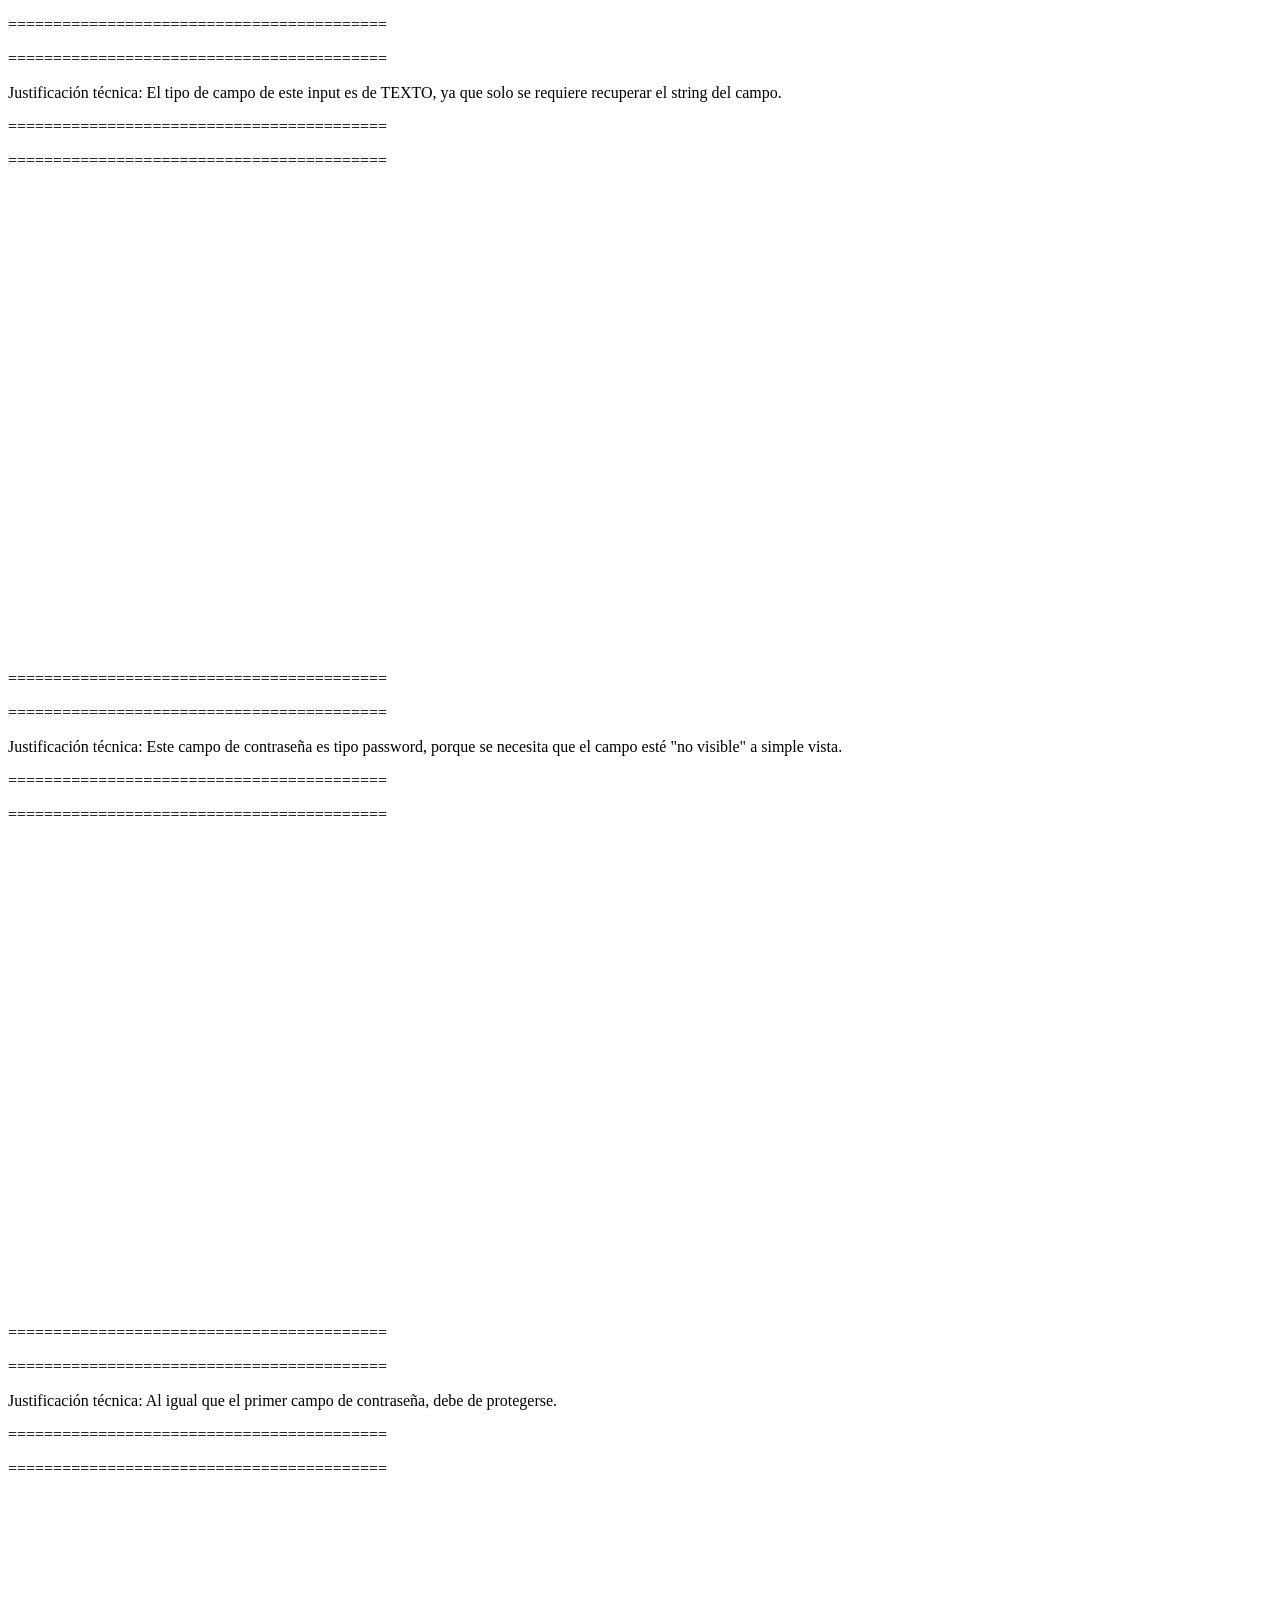
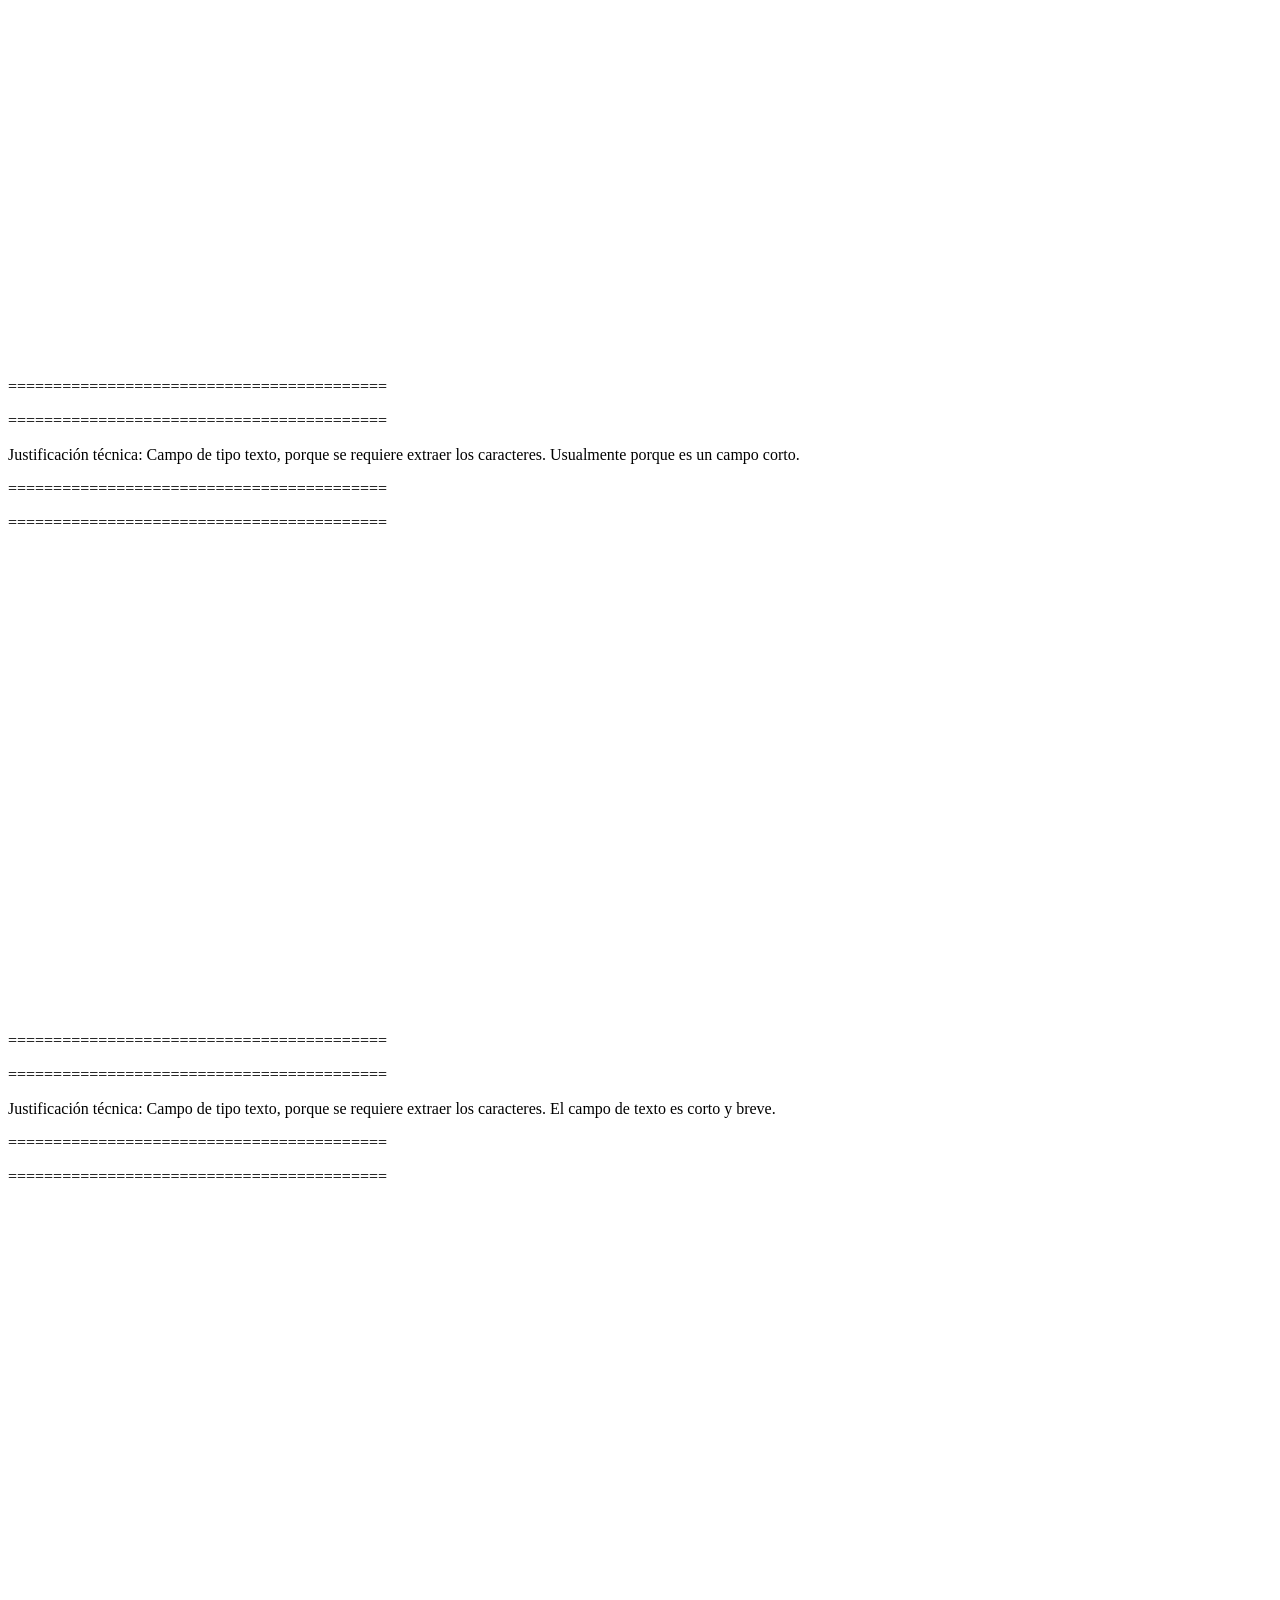
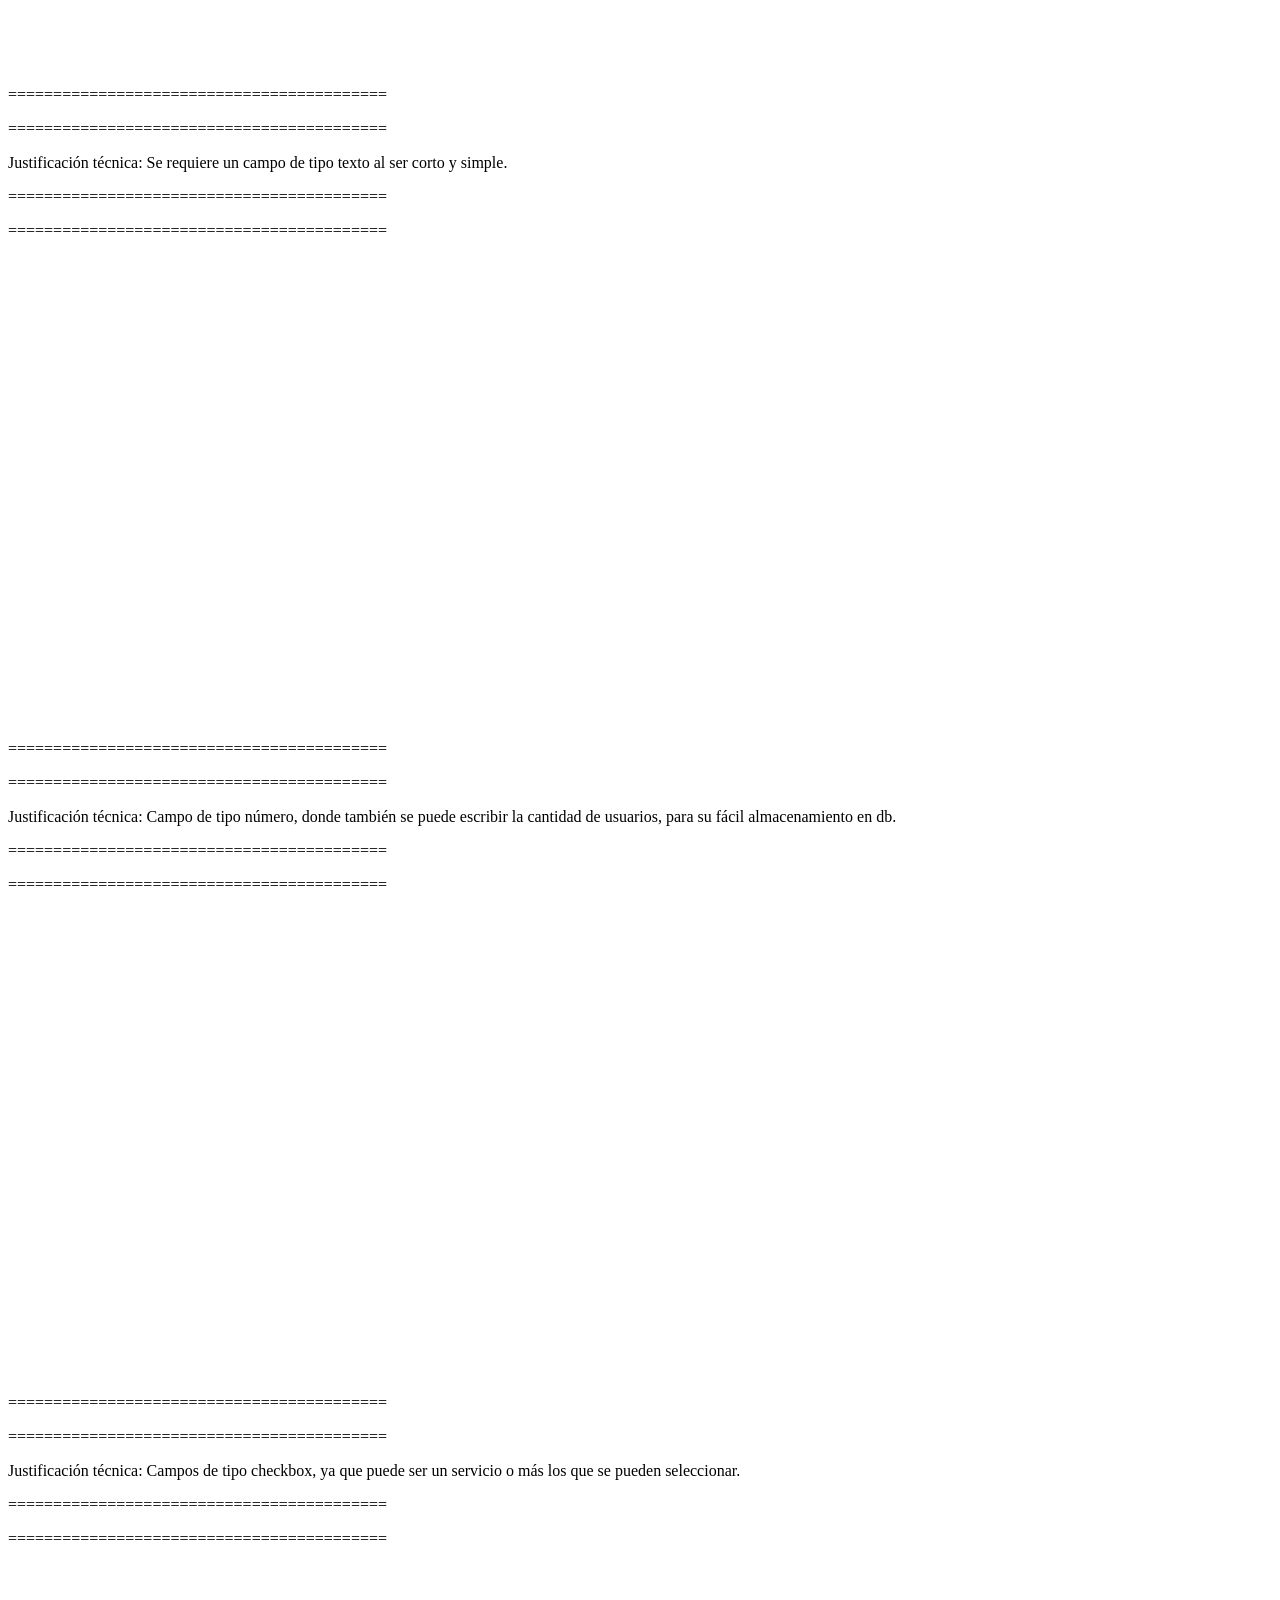
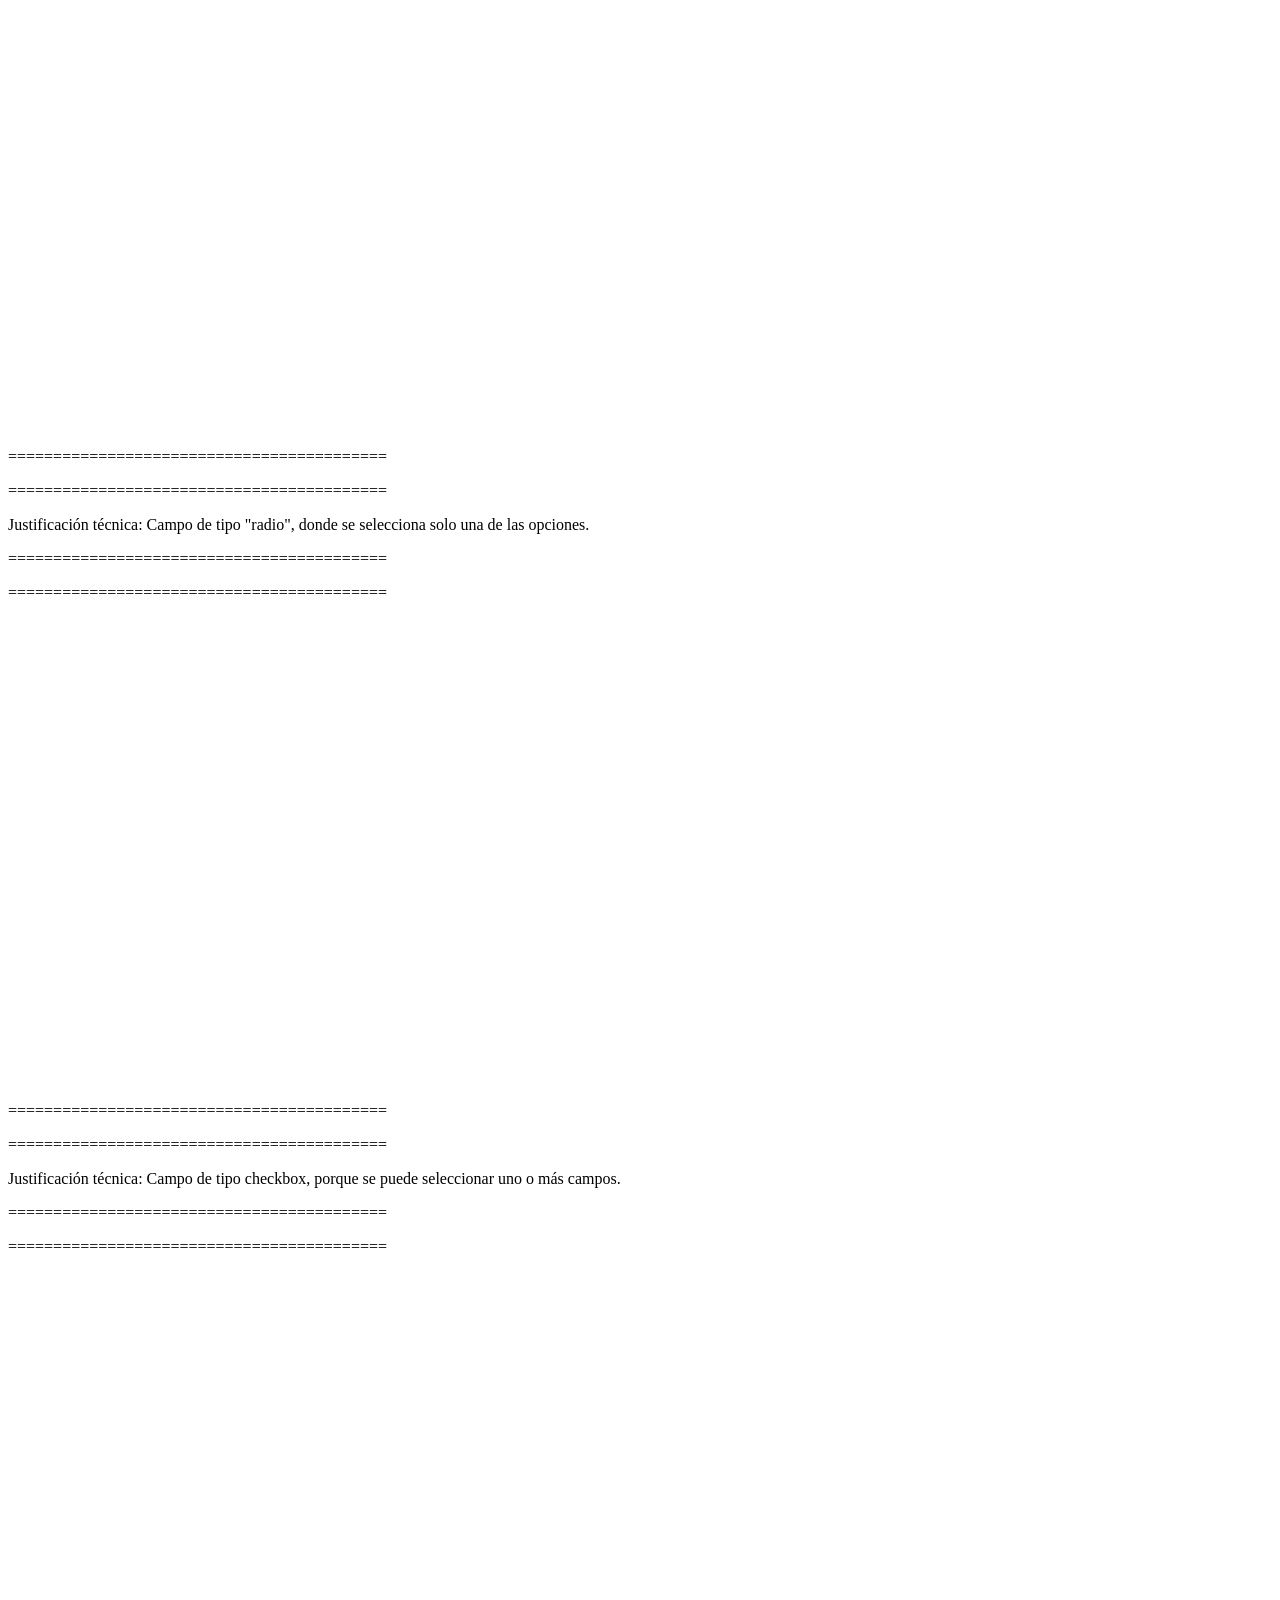
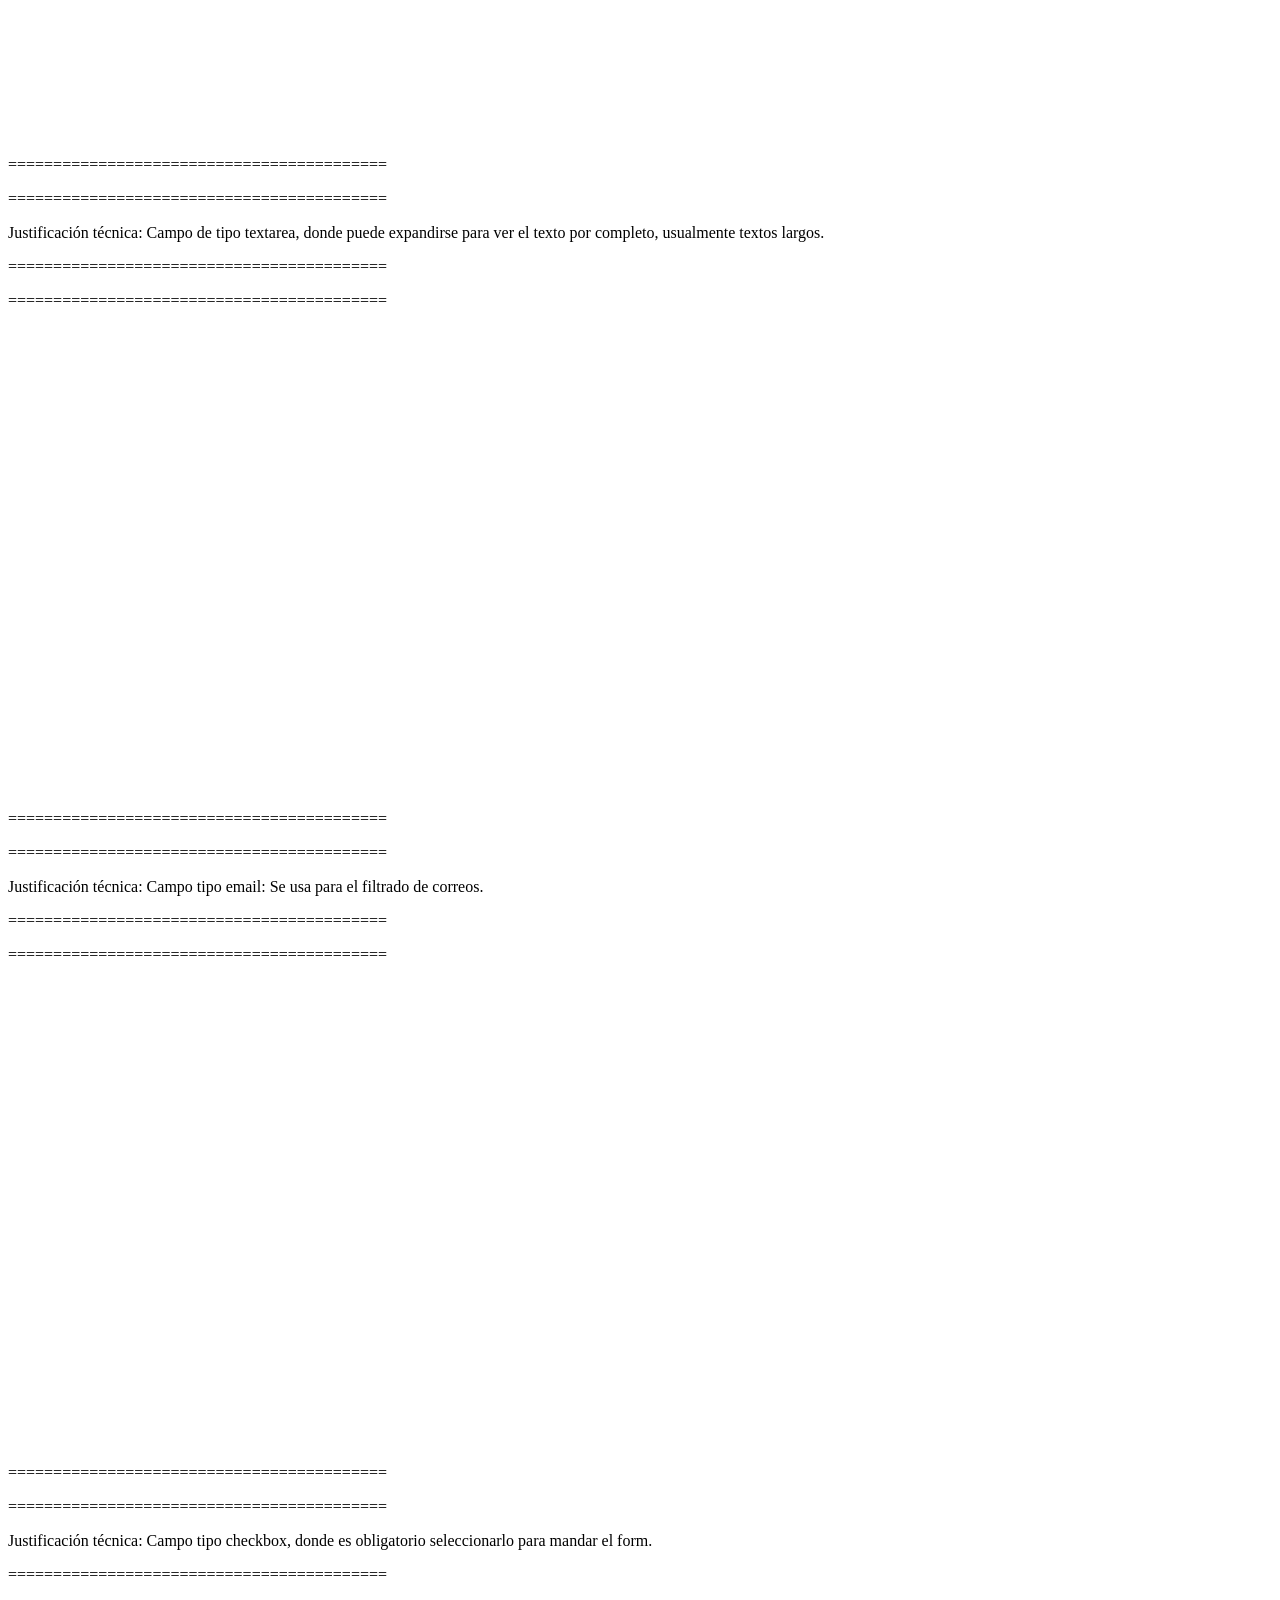
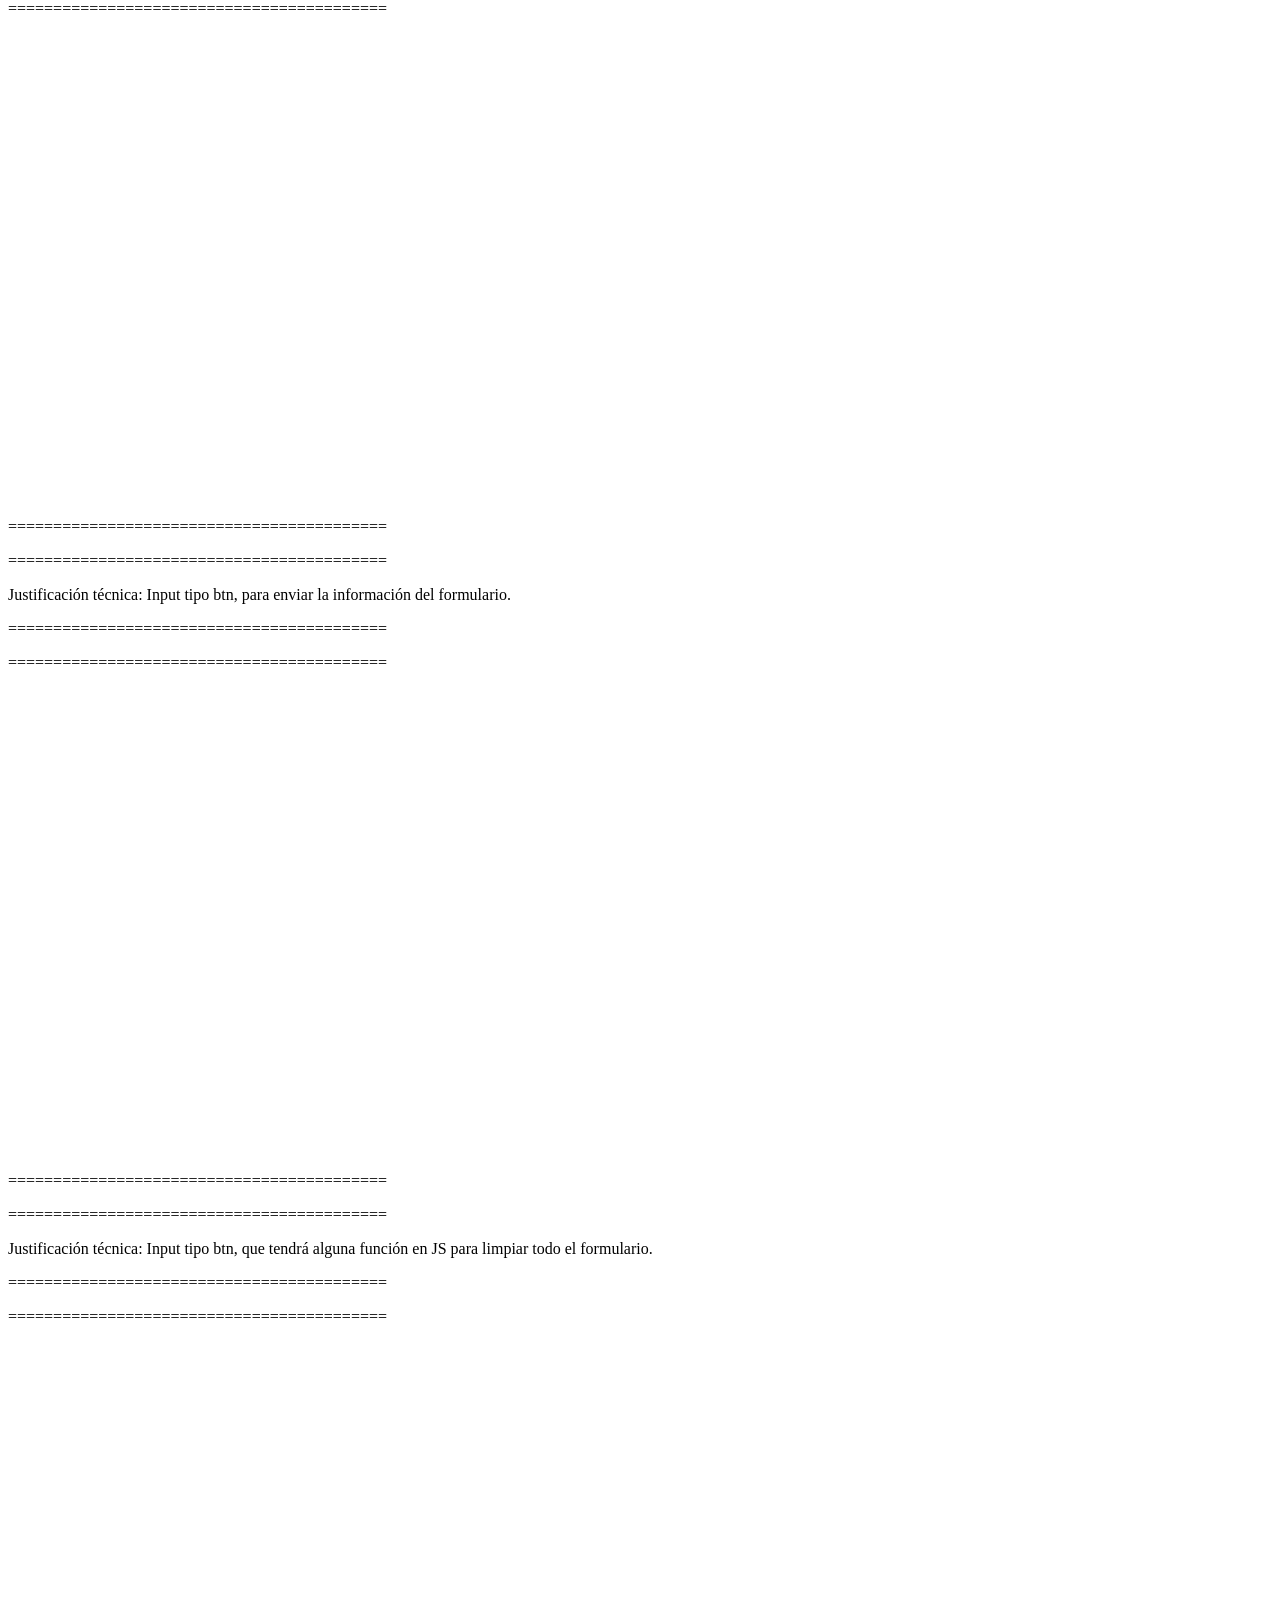
<file: busquets/detalles.html>
<!DOCTYPE html>
<html lang="es">
<head>
	<meta charset="UTF-8">
	<meta http-equiv="X-UA-Compatible" content="IE=edge">
	<meta name="viewport" content="width=device-width, initial-scale=1.0">
	<title>Detalles</title>
</head>
<body>
	<p>==========================================</p>
	<p>==========================================</p>
	<p id="nombre">
		Justificación técnica: El tipo de campo de este input es de TEXTO, ya que solo se requiere
		recuperar el string del campo.
	</p>
	<p>==========================================</p>
	<p>==========================================</p>
	<br><br><br><br><br><br><br><br><br><br><br><br><br><br><br><br><br><br><br><br><br><br><br><br><br><br>
	<p>==========================================</p>
	<p>==========================================</p>
	<p id="password">
		Justificación técnica: Este campo de contraseña es tipo password, porque se necesita que el campo esté "no visible" a simple vista.
	</p>
	<p>==========================================</p>
	<p>==========================================</p>
	<br><br><br><br><br><br><br><br><br><br><br><br><br><br><br><br><br><br><br><br><br><br><br><br><br><br>
	<p>==========================================</p>
	<p>==========================================</p>
	<p id="rpassword">
		Justificación técnica: Al igual que el primer campo de contraseña, debe de protegerse.
	</p>
	<p>==========================================</p>
	<p>==========================================</p>
	<br><br><br><br><br><br><br><br><br><br><br><br><br><br><br><br><br><br><br><br><br><br><br><br><br><br>
	<p>==========================================</p>
	<p>==========================================</p>
	<p id="direccion">
		Justificación técnica: Campo de tipo texto, porque se requiere extraer los caracteres. Usualmente porque es un campo corto.
	</p>
	<p>==========================================</p>
	<p>==========================================</p>
	<br><br><br><br><br><br><br><br><br><br><br><br><br><br><br><br><br><br><br><br><br><br><br><br><br><br>
	<p>==========================================</p>
	<p>==========================================</p>
	<p id="ciudad">
		Justificación técnica: Campo de tipo texto, porque se requiere extraer los caracteres. El campo de texto es corto y breve.
	</p>
	<p>==========================================</p>
	<p>==========================================</p>
	<br><br><br><br><br><br><br><br><br><br><br><br><br><br><br><br><br><br><br><br><br><br><br><br><br><br>
	<p>==========================================</p>
	<p>==========================================</p>
	<p id="provincia">
		Justificación técnica: Se requiere un campo de tipo texto al ser corto y simple.
	</p>
	<p>==========================================</p>
	<p>==========================================</p>
	<br><br><br><br><br><br><br><br><br><br><br><br><br><br><br><br><br><br><br><br><br><br><br><br><br><br>
	<p>==========================================</p>
	<p>==========================================</p>
	<p id="nhuespedes">
		Justificación técnica: Campo de tipo número, donde también se puede escribir la cantidad de usuarios, para su fácil almacenamiento en db.
	</p>
	<p>==========================================</p>
	<p>==========================================</p>
	<br><br><br><br><br><br><br><br><br><br><br><br><br><br><br><br><br><br><br><br><br><br><br><br><br><br>
	<p>==========================================</p>
	<p>==========================================</p>
	<p id="servicios">
		Justificación técnica: Campos de tipo checkbox, ya que puede ser un servicio o más los que se pueden seleccionar.
	</p>
	<p>==========================================</p>
	<p>==========================================</p>
	<br><br><br><br><br><br><br><br><br><br><br><br><br><br><br><br><br><br><br><br><br><br><br><br><br><br>
	<p>==========================================</p>
	<p>==========================================</p>
	<p id="thabi">
		Justificación técnica: Campo de tipo "radio", donde se selecciona solo una de las opciones.
	</p>
	<p>==========================================</p>
	<p>==========================================</p>
	<br><br><br><br><br><br><br><br><br><br><br><br><br><br><br><br><br><br><br><br><br><br><br><br><br><br>
	<p>==========================================</p>
	<p>==========================================</p>
	<p id="pension">
		Justificación técnica: Campo de tipo checkbox, porque se puede seleccionar uno o más campos.
	</p>
	<p>==========================================</p>
	<p>==========================================</p>
	<br><br><br><br><br><br><br><br><br><br><br><br><br><br><br><br><br><br><br><br><br><br><br><br><br><br>
	<p>==========================================</p>
	<p>==========================================</p>
	<p id="comentarios">
		Justificación técnica: Campo de tipo textarea, donde puede expandirse para ver el texto por completo, usualmente textos largos.
	</p>
	<p>==========================================</p>
	<p>==========================================</p>
	<br><br><br><br><br><br><br><br><br><br><br><br><br><br><br><br><br><br><br><br><br><br><br><br><br><br>
	<p>==========================================</p>
	<p>==========================================</p>
	<p id="email">
		Justificación técnica: Campo tipo email: Se usa para el filtrado de correos.
	</p>
	<p>==========================================</p>
	<p>==========================================</p>
	<br><br><br><br><br><br><br><br><br><br><br><br><br><br><br><br><br><br><br><br><br><br><br><br><br><br>
	<p>==========================================</p>
	<p>==========================================</p>
	<p id="terminos">
		Justificación técnica: Campo tipo checkbox, donde es obligatorio seleccionarlo para mandar el form.
	</p>
	<p>==========================================</p>
	<p>==========================================</p>
	<br><br><br><br><br><br><br><br><br><br><br><br><br><br><br><br><br><br><br><br><br><br><br><br><br><br>
	<p>==========================================</p>
	<p>==========================================</p>
	<p id="btnenviar">
		Justificación técnica: Input tipo btn, para enviar la información del formulario.
	</p>
	<p>==========================================</p>
	<p>==========================================</p>
	<br><br><br><br><br><br><br><br><br><br><br><br><br><br><br><br><br><br><br><br><br><br><br><br><br><br>
	<p>==========================================</p>
	<p>==========================================</p>
	<p id="btnlimpiar">
		Justificación técnica: Input tipo btn, que tendrá alguna función en JS para limpiar todo el formulario.
	</p>
	<p>==========================================</p>
	<p>==========================================</p>
	<br><br><br><br><br><br><br><br><br><br><br><br><br><br><br><br><br><br><br><br><br><br><br><br><br><br>
</body>
</html>
</file>
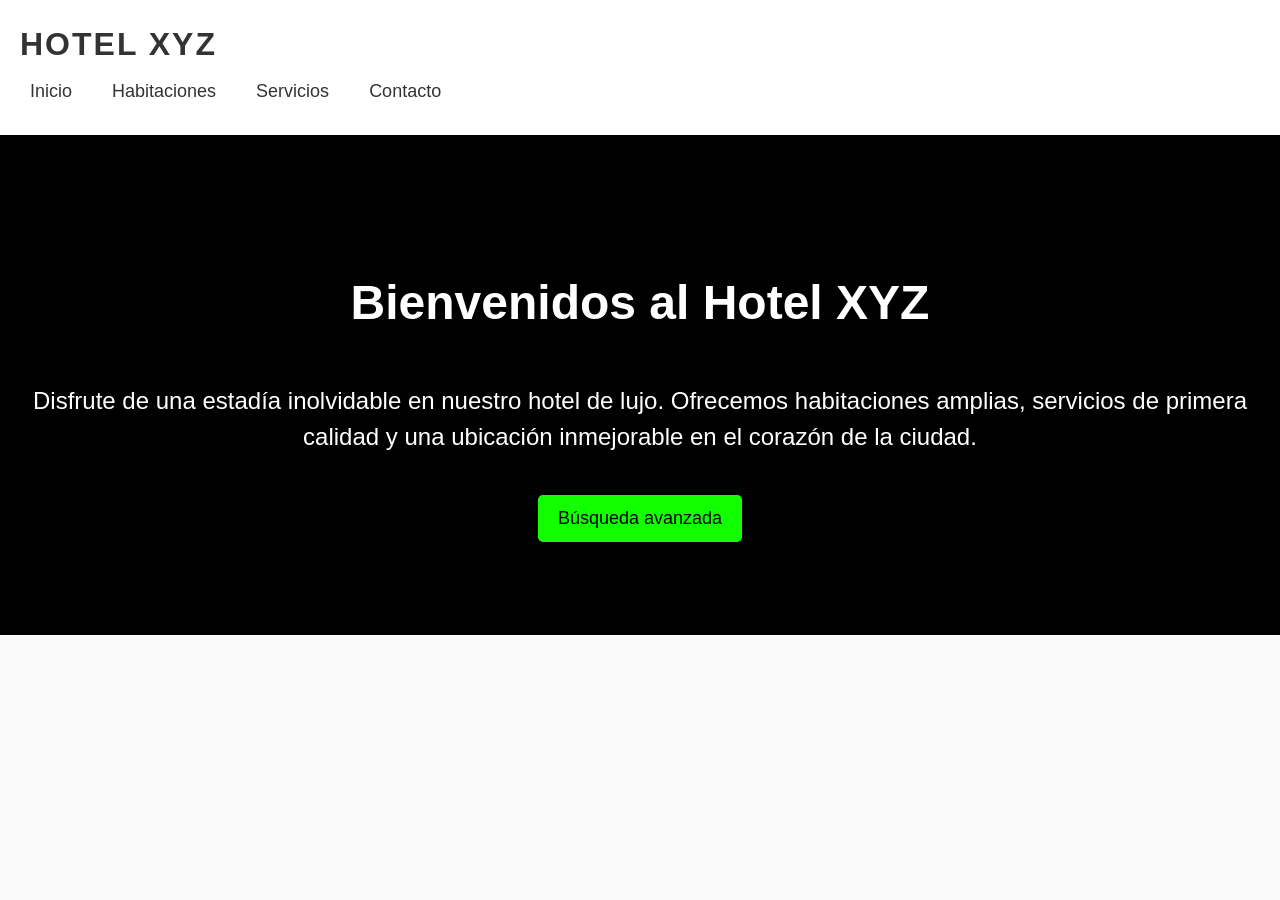
<file: busquets/welcome.html>
<!DOCTYPE html>
<html lang="ES">
<head>
    <meta charset="UTF-8">
	<title>Bienvenidos al Hotel XYZ</title>
	<link rel="stylesheet" type="text/css" href="actividad4AB.css">
</head>
<body>
	<header>
		<h1>Hotel XYZ</h1>
		<nav>
			<ul>
				<li><a href="#">Inicio</a></li>
				<li><a href="#">Habitaciones</a></li>
				<li><a href="#">Servicios</a></li>
				<li><a href="#">Contacto</a></li>
			</ul>
		</nav>
	</header>
	<main>
		<section class="hero">
			<h2>Bienvenidos al Hotel XYZ</h2>
			<p>Disfrute de una estadía inolvidable en nuestro hotel de lujo. Ofrecemos habitaciones amplias, servicios de primera calidad y una ubicación inmejorable en el corazón de la ciudad.</p>
			<a href="actividad4A.html" class="btn">Búsqueda avanzada</a>
		</section>
	</main>
</body>
</html>
</file>
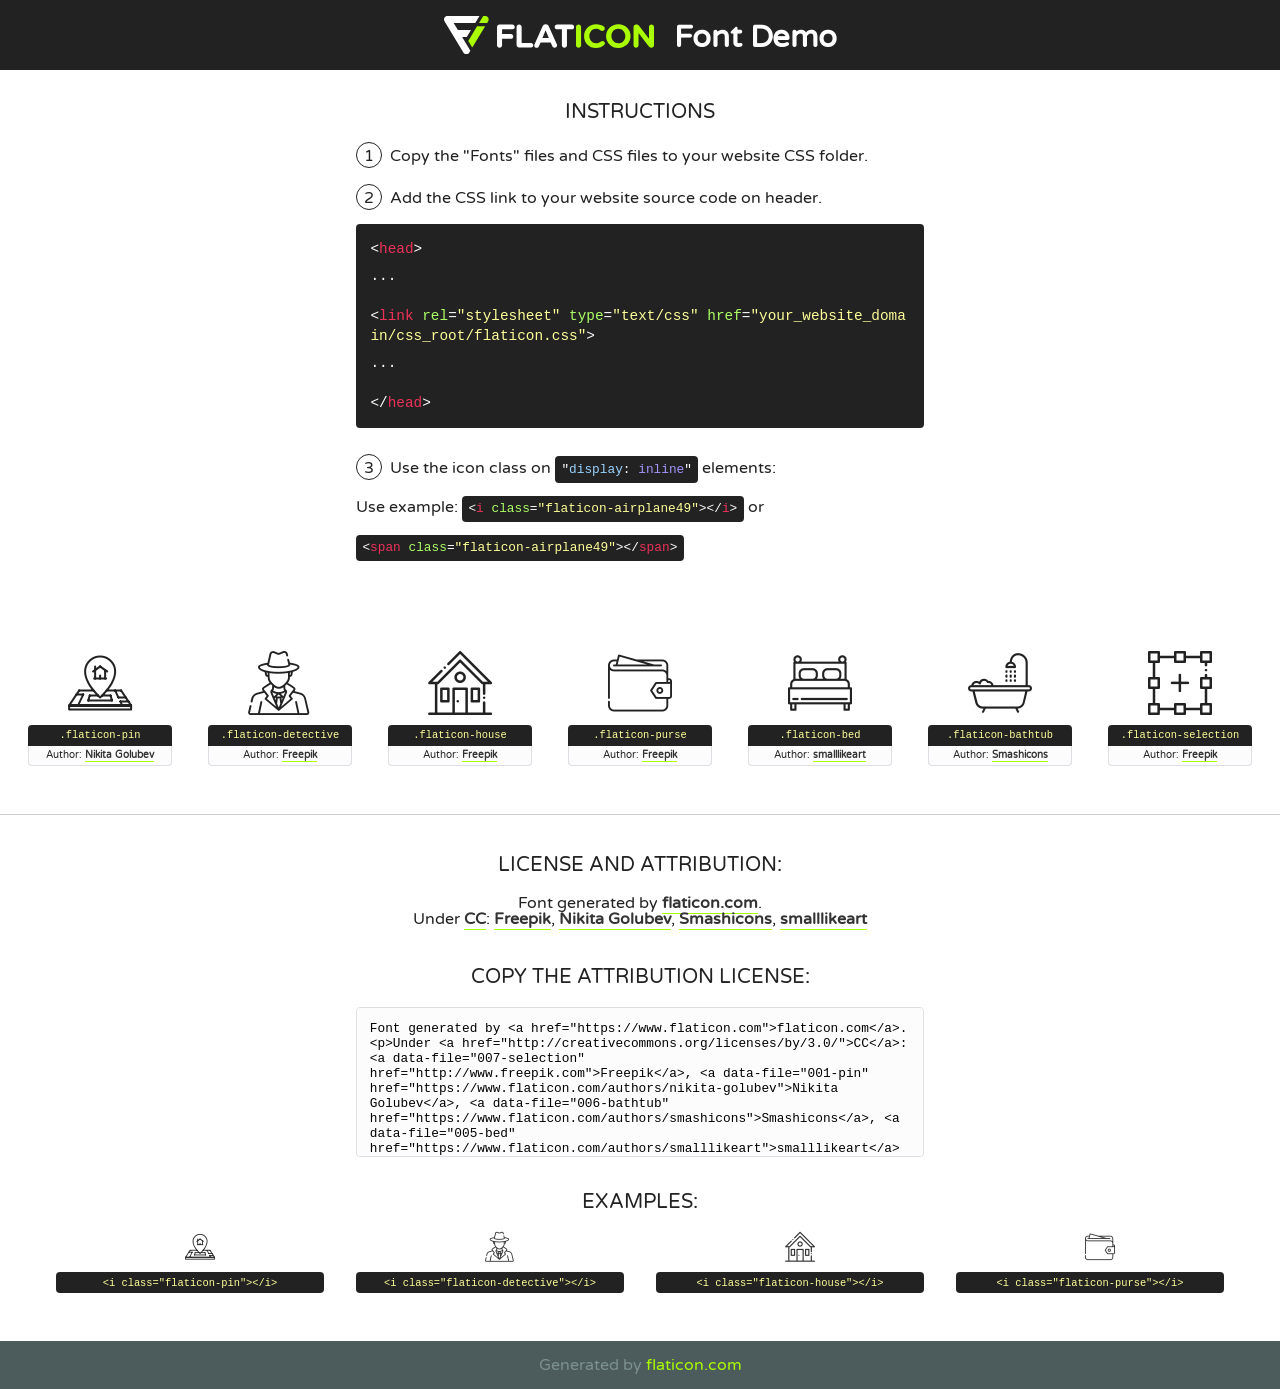
<file: fonts/flaticon/font/flaticon.html>
<!DOCTYPE html>
<!--
  Flaticon icon font: Flaticon
  Creation date: 06/12/2018 02:49
-->
<html>
<!DOCTYPE html>
<html>

<head>
    <title>Flaticon WebFont</title>
    <link href="http://fonts.googleapis.com/css?family=Varela+Round" rel="stylesheet" type="text/css" />
    <link rel="stylesheet" type="text/css" href="flaticon.css">
    <meta charset="UTF-8">
    <style>
    html, body, div, span, applet, object, iframe,
    h1, h2, h3, h4, h5, h6, p, blockquote, pre,
    a, abbr, acronym, address, big, cite, code,
    del, dfn, em, img, ins, kbd, q, s, samp,
    small, strike, strong, sub, sup, tt, var,
    b, u, i, center,
    dl, dt, dd, ol, ul, li,
    fieldset, form, label, legend,
    table, caption, tbody, tfoot, thead, tr, th, td,
    article, aside, canvas, details, embed, 
    figure, figcaption, footer, header, hgroup, 
    menu, nav, output, ruby, section, summary,
    time, mark, audio, video {
        margin: 0;
        padding: 0;
        border: 0;
        font-size: 100%;
        font: inherit;
        vertical-align: baseline;
    }
    /* HTML5 display-role reset for older browsers */
    article, aside, details, figcaption, figure, 
    footer, header, hgroup, menu, nav, section {
        display: block;
    }
    body {
        line-height: 1;
    }
    ol, ul {
        list-style: none;
    }
    blockquote, q {
        quotes: none;
    }
    blockquote:before, blockquote:after,
    q:before, q:after {
        content: '';
        content: none;
    }
    table {
        border-collapse: collapse;
        border-spacing: 0;
    }
    body {
        font-family: 'Varela Round', Helvetica, Arial, sans-serif;
        font-size: 16px;
        color: #222;
    }
    a {
        color: #333;
        border-bottom: 1px solid #a9fd00;
        font-weight: bold;
        text-decoration: none;
    }
    * {
        -moz-box-sizing: border-box;
        -webkit-box-sizing: border-box;
        box-sizing: border-box;
        margin: 0;
        padding: 0;
    }
    [class^="flaticon-"]:before, [class*=" flaticon-"]:before, [class^="flaticon-"]:after, [class*=" flaticon-"]:after {
        font-family: Flaticon;
        font-size: 30px;
        font-style: normal;
        margin-left: 20px;
        color: #333;
    }
    .wrapper {
        max-width: 600px;
        margin: auto;
        padding: 0 1em;
    }
    .title {
        font-size: 1.25em;
        text-align: center;
        margin-bottom: 1em;
        text-transform: uppercase;
    }
    header {
        text-align: center;
        background-color: #222;
        color: #fff;
        padding: 1em;
    }
    header .logo {
        width: 210px;
        height: 38px;
        display: inline-block;
        vertical-align: middle;
        margin-right: 1em;
        border: none;
    }
    header strong {
        font-size: 1.95em;
        font-weight: bold;
        vertical-align: middle;
        margin-top: 5px;
        display: inline-block;
    }
    .demo {
        margin: 2em auto;
        line-height: 1.25em;
    }
    .demo ul li {
        margin-bottom: 1em;
    }
    .demo ul li .num {
        color: #222;
        border-radius: 20px;
        display: inline-block;
        width: 26px;
        padding: 3px;
        height: 26px;
        text-align: center;
        margin-right: 0.5em;
        border: 1px solid #222;
    }
    .demo ul li code {
        background-color: #222;
        border-radius: 4px;
        padding: 0.25em 0.5em;
        display: inline-block;
        color: #fff;
        font-family: Consolas,Monaco,Lucida Console,Liberation Mono,DejaVu Sans Mono,Bitstream Vera Sans Mono,Courier New, monospace;
        font-weight: lighter;
        margin-top: 1em;
        font-size: 0.8em;
        word-break: break-all;
    }
    .demo ul li code.big {
        padding: 1em;
        font-size: 0.9em;
    }
    .demo ul li code .red {
        color: #EF3159;
    }
    .demo ul li code .green {
        color: #ACFF65;
    }
    .demo ul li code .yellow {
        color: #FFFF99;
    }
    .demo ul li code .blue {
        color: #99D3FF;
    }
    .demo ul li code .purple {
        color: #A295FF;
    }
    .demo ul li code .dots {
        margin-top: 0.5em;
        display: block;
    }
    #glyphs {
        border-bottom: 1px solid #ccc;
        padding: 2em 0;
        text-align: center;
    }
    .glyph {
        display: inline-block;
        width: 9em;
        margin: 1em;
        text-align: center;
        vertical-align: top;
        background: #FFF;
    }
    .glyph .glyph-icon {
        padding: 10px;
        display: block;
        font-family:"Flaticon";
        font-size: 64px;
        line-height: 1;
    }
    .glyph .glyph-icon:before {
        font-size: 64px;
        color: #222;
        margin-left: 0;
    }
    .class-name {
        font-size: 0.65em;
        background-color: #222;
        color: #fff;
        border-radius: 4px 4px 0 0;
        padding: 0.5em;
        color: #FFFF99;
        font-family: Consolas,Monaco,Lucida Console,Liberation Mono,DejaVu Sans Mono,Bitstream Vera Sans Mono,Courier New, monospace;
    }
    .author-name {
        font-size: 0.6em;
        background-color: #fcfcfd;
        border: 1px solid #DEDEE4;
        border-top: 0;
        border-radius: 0 0 4px 4px;
        padding: 0.5em;
    }
    .class-name:last-child {
        font-size: 10px;
        color:#888;
    }
    .class-name:last-child a {
        font-size: 10px;
        color:#555;
    }
    .class-name:last-child a:hover {
        color:#a9fd00;
    }
    .glyph > input {
        display: block;
        width: 100px;
        margin: 5px auto;
        text-align: center;
        font-size: 12px;
        cursor: text;
    }
    .glyph > input.icon-input {
        font-family:"Flaticon";
        font-size: 16px;
        margin-bottom: 10px;
    }
    .attribution .title {
        margin-top: 2em;
    }
    .attribution textarea {
        background-color: #fcfcfd;
        padding: 1em;
        border: none;
        box-shadow: none;
        border: 1px solid #DEDEE4;
        border-radius: 4px;
        resize: none;
        width: 100%;
        height: 150px;
        font-size: 0.8em;
        font-family: Consolas,Monaco,Lucida Console,Liberation Mono,DejaVu Sans Mono,Bitstream Vera Sans Mono,Courier New, monospace;
        -webkit-appearance: none;
    }
    .iconsuse {
        margin: 2em auto;
        text-align: center;
        max-width: 1200px;
    }
    .iconsuse:after {
        content: '';
        display: table;
        clear: both;
    }
    .iconsuse .image {
        float: left;
        width: 25%;
        padding: 0 1em;
    }
    .iconsuse .image p {
        margin-bottom: 1em;
    }
    .iconsuse .image span {
        display: block;
        font-size: 0.65em;
        background-color: #222;
        color: #fff;
        border-radius: 4px;
        padding: 0.5em;
        color: #FFFF99;
        margin-top: 1em;
        font-family: Consolas,Monaco,Lucida Console,Liberation Mono,DejaVu Sans Mono,Bitstream Vera Sans Mono,Courier New, monospace;
    }
    #footer {
        text-align: center;
        background-color: #4C5B5C;
        color: #7c9192;
        padding: 1em;
    }
    #footer a {
        border: none;
        color: #a9fd00;
        font-weight: normal;
    }
    @media (max-width: 960px) {
        .iconsuse .image {
            width: 50%;
        }
    }
    @media (max-width: 560px) {
        .iconsuse .image {
            width: 100%;
        }
    }
    </style>
</head>

<body class="characters-off">

    <header>
        <a href="https://www.flaticon.com" target="_blank" class="logo">
            <svg version="1.1" xmlns="http://www.w3.org/2000/svg" xmlns:xlink="http://www.w3.org/1999/xlink" xmlns:a="http://ns.adobe.com/AdobeSVGViewerExtensions/3.0/" viewBox="0 0 560.875 102.036" enable-background="new 0 0 560.875 102.036" xml:space="preserve">
                <defs>
                </defs>
                <g>
                    <g class="letters">
                        <path fill="#ffffff" d="M141.596,29.675c0-3.777,2.985-6.767,6.764-6.767h34.438c3.426,0,6.15,2.728,6.15,6.15
                        c0,3.43-2.724,6.149-6.15,6.149h-27.674v13.091h23.719c3.429,0,6.151,2.724,6.151,6.15c0,3.43-2.723,6.149-6.151,6.149h-23.719
                        v17.574c0,3.773-2.986,6.761-6.764,6.761c-3.779,0-6.764-2.989-6.764-6.761V29.675z"></path>
                        <path fill="#ffffff" d="M193.844,29.149c0-3.781,2.985-6.767,6.764-6.767c3.776,0,6.763,2.985,6.763,6.767v42.957h25.039
                        c3.426,0,6.149,2.726,6.149,6.153c0,3.425-2.723,6.15-6.149,6.15h-31.802c-3.779,0-6.764-2.986-6.764-6.768V29.149z"></path>
                        <path fill="#ffffff" d="M241.891,75.71l21.438-48.407c1.492-3.341,4.215-5.357,7.906-5.357h0.792
                        c3.686,0,6.323,2.017,7.815,5.357l21.439,48.407c0.436,0.967,0.701,1.845,0.701,2.723c0,3.602-2.809,6.501-6.414,6.501
                        c-3.161,0-5.269-1.845-6.499-4.655l-4.132-9.661h-27.059l-4.301,10.102c-1.144,2.631-3.426,4.214-6.237,4.214
                        c-3.517,0-6.24-2.81-6.24-6.325C241.1,77.64,241.451,76.677,241.891,75.71z M279.932,58.666l-8.521-20.297l-8.526,20.297H279.932
                        z"></path>
                        <path fill="#ffffff" d="M314.864,35.387H301.86c-3.429,0-6.239-2.813-6.239-6.238c0-3.429,2.811-6.24,6.239-6.24h39.533
                        c3.426,0,6.237,2.811,6.237,6.24c0,3.425-2.811,6.238-6.237,6.238h-13.001v42.785c0,3.773-2.99,6.761-6.764,6.761
                        c-3.779,0-6.764-2.989-6.764-6.761V35.387z"></path>
                        <path fill="#A9FD00" d="M352.615,29.149c0-3.781,2.985-6.767,6.767-6.767c3.774,0,6.761,2.985,6.761,6.767v49.024
                        c0,3.773-2.987,6.761-6.761,6.761c-3.781,0-6.767-2.989-6.767-6.761V29.149z"></path>
                        <path fill="#A9FD00" d="M374.132,53.836v-0.179c0-17.481,13.178-31.801,32.065-31.801c9.22,0,15.459,2.458,20.557,6.238
                        c1.402,1.054,2.637,2.985,2.637,5.357c0,3.692-2.985,6.59-6.681,6.59c-1.845,0-3.071-0.702-4.044-1.319
                        c-3.776-2.813-7.729-4.393-12.562-4.393c-10.364,0-17.831,8.611-17.831,19.154v0.173c0,10.542,7.291,19.329,17.831,19.329
                        c5.715,0,9.492-1.756,13.359-4.834c1.049-0.874,2.458-1.491,4.039-1.491c3.429,0,6.325,2.813,6.325,6.236
                        c0,2.106-1.056,3.78-2.282,4.834c-5.539,4.834-12.036,7.733-21.878,7.733C387.572,85.464,374.132,71.493,374.132,53.836z"></path>
                        <path fill="#A9FD00" d="M433.009,53.836v-0.179c0-17.481,13.79-31.801,32.766-31.801c18.981,0,32.592,14.143,32.592,31.628v0.173
                        c0,17.483-13.785,31.807-32.769,31.807C446.625,85.464,433.009,71.32,433.009,53.836z M484.224,53.836v-0.179
                        c0-10.539-7.725-19.326-18.626-19.326c-10.893,0-18.449,8.611-18.449,19.154v0.173c0,10.542,7.73,19.329,18.626,19.329
                        C476.676,72.986,484.224,64.378,484.224,53.836z"></path>
                        <path fill="#A9FD00" d="M506.233,29.321c0-3.774,2.99-6.763,6.767-6.763h1.401c3.252,0,5.183,1.583,7.029,3.953l26.093,34.265
                        V29.059c0-3.692,2.99-6.677,6.681-6.677c3.683,0,6.671,2.985,6.671,6.677v48.934c0,3.78-2.987,6.765-6.764,6.765h-0.436
                        c-3.257,0-5.188-1.581-7.034-3.953l-27.056-35.492v32.944c0,3.687-2.985,6.676-6.678,6.676c-3.683,0-6.673-2.989-6.673-6.676
                        V29.321z"></path>
                    </g>
                    <g class="insignia">
                        <path fill="#ffffff" d="M48.372,56.137h12.517l11.156-18.537H37.186L25.688,18.539h57.825L94.668,0H9.271
                        C5.925,0,2.842,1.801,1.198,4.716c-1.644,2.907-1.593,6.482,0.134,9.343l50.38,83.501c1.678,2.781,4.689,4.476,7.938,4.476
                        c3.246,0,6.257-1.695,7.935-4.476l2.898-4.804L48.372,56.137z"></path>
                        <g class="i">
                            <path fill="#A9FD00" d="M93.575,18.539h0.031v0.004l21.652,0.004l2.705-4.488c1.727-2.861,1.778-6.436,0.133-9.343
                            C116.454,1.801,113.371,0,110.026,0h-5.294L93.575,18.539z"></path>
                            <polygon fill="#A9FD00" points="88.291,27.356 64.725,66.486 75.519,84.404 109.942,27.356"></polygon>
                        </g>
                    </g>
                </g>
            </svg>
        </a>
        <strong>Font Demo</strong>
    </header>


    <section class="demo wrapper">

        <p class="title">Instructions</p>

        <ul>
            <li>
                <span class="num">1</span>Copy the "Fonts" files and CSS files to your website CSS folder.
            </li>
            <li>
                <span class="num">2</span>Add the CSS link to your website source code on header.
                <code class="big">
                    &lt;<span class="red">head</span>&gt;
                    <br/><span class="dots">...</span>
                    <br/>&lt;<span class="red">link</span> <span class="green">rel</span>=<span class="yellow">"stylesheet"</span> <span class="green">type</span>=<span class="yellow">"text/css"</span> <span class="green">href</span>=<span class="yellow">"your_website_domain/css_root/flaticon.css"</span>&gt;
                    <br/><span class="dots">...</span>
                    <br/>&lt;/<span class="red">head</span>&gt;
                </code>
            </li>

            <li>
                <p>
                    <span class="num">3</span>Use the icon class on <code>"<span class="blue">display</span>:<span class="purple"> inline</span>"</code> elements:
                    <br />
                    Use example: <code>&lt;<span class="red">i</span> <span class="green">class</span>=<span class="yellow">&quot;flaticon-airplane49&quot;</span>&gt;&lt;/<span class="red">i</span>&gt;</code> or <code>&lt;<span class="red">span</span> <span class="green">class</span>=<span class="yellow">&quot;flaticon-airplane49&quot;</span>&gt;&lt;/<span class="red">span</span>&gt;</code>
            </li>
        </ul>

    </section>




   <section id="glyphs">          
    
      
        <div class="glyph"><div class="glyph-icon flaticon-pin"></div>
            <div class="class-name">.flaticon-pin</div>
            <div class="author-name">Author: <a data-file="001-pin" href="https://www.flaticon.com/authors/nikita-golubev">Nikita Golubev</a> </div> 
        </div>        
        
        <div class="glyph"><div class="glyph-icon flaticon-detective"></div>
            <div class="class-name">.flaticon-detective</div>
            <div class="author-name">Author: <a data-file="002-detective" href="http://www.freepik.com">Freepik</a> </div> 
        </div>        
        
        <div class="glyph"><div class="glyph-icon flaticon-house"></div>
            <div class="class-name">.flaticon-house</div>
            <div class="author-name">Author: <a data-file="003-house" href="http://www.freepik.com">Freepik</a> </div> 
        </div>        
        
        <div class="glyph"><div class="glyph-icon flaticon-purse"></div>
            <div class="class-name">.flaticon-purse</div>
            <div class="author-name">Author: <a data-file="004-purse" href="http://www.freepik.com">Freepik</a> </div> 
        </div>        
        
        <div class="glyph"><div class="glyph-icon flaticon-bed"></div>
            <div class="class-name">.flaticon-bed</div>
            <div class="author-name">Author: <a data-file="005-bed" href="https://www.flaticon.com/authors/smalllikeart">smalllikeart</a> </div> 
        </div>        
        
        <div class="glyph"><div class="glyph-icon flaticon-bathtub"></div>
            <div class="class-name">.flaticon-bathtub</div>
            <div class="author-name">Author: <a data-file="006-bathtub" href="https://www.flaticon.com/authors/smashicons">Smashicons</a> </div> 
        </div>        
        
        <div class="glyph"><div class="glyph-icon flaticon-selection"></div>
            <div class="class-name">.flaticon-selection</div>
            <div class="author-name">Author: <a data-file="007-selection" href="http://www.freepik.com">Freepik</a> </div> 
        </div>        
        

    </section>



    <section class="attribution wrapper"   style="text-align:center;">

      <div class="title">License and attribution:</div><div class="attrDiv">Font generated by <a href="https://www.flaticon.com">flaticon.com</a>. <div><p>Under <a href="http://creativecommons.org/licenses/by/3.0/">CC</a>: <a data-file="007-selection" href="http://www.freepik.com">Freepik</a>, <a data-file="001-pin" href="https://www.flaticon.com/authors/nikita-golubev">Nikita Golubev</a>, <a data-file="006-bathtub" href="https://www.flaticon.com/authors/smashicons">Smashicons</a>, <a data-file="005-bed" href="https://www.flaticon.com/authors/smalllikeart">smalllikeart</a></p>  </div>
      </div>
      <div class="title">Copy the Attribution License:</div>

    <textarea onclick="this.focus();this.select();">Font generated by &lt;a href=&quot;https://www.flaticon.com&quot;&gt;flaticon.com&lt;/a&gt;. <p>Under <a href="http://creativecommons.org/licenses/by/3.0/">CC</a>: <a data-file="007-selection" href="http://www.freepik.com">Freepik</a>, <a data-file="001-pin" href="https://www.flaticon.com/authors/nikita-golubev">Nikita Golubev</a>, <a data-file="006-bathtub" href="https://www.flaticon.com/authors/smashicons">Smashicons</a>, <a data-file="005-bed" href="https://www.flaticon.com/authors/smalllikeart">smalllikeart</a></p>  
     </textarea>

    </section>

    <section class="iconsuse">

          <div class="title">Examples:</div>            
             
            <div class="image">
                <p>
                    <i class="glyph-icon flaticon-pin"></i> 
                    <span>&lt;i class=&quot;flaticon-pin&quot;&gt;&lt;/i&gt;</span>
                </p>
            </div>
            
            <div class="image">
                <p>
                    <i class="glyph-icon flaticon-detective"></i> 
                    <span>&lt;i class=&quot;flaticon-detective&quot;&gt;&lt;/i&gt;</span>
                </p>
            </div>
            
            <div class="image">
                <p>
                    <i class="glyph-icon flaticon-house"></i> 
                    <span>&lt;i class=&quot;flaticon-house&quot;&gt;&lt;/i&gt;</span>
                </p>
            </div>
            
            <div class="image">
                <p>
                    <i class="glyph-icon flaticon-purse"></i> 
                    <span>&lt;i class=&quot;flaticon-purse&quot;&gt;&lt;/i&gt;</span>
                </p>
            </div>
                       
        </div>
                            
    </section>

<div id="footer">
    <div>Generated by <a href="https://www.flaticon.com">flaticon.com</a>
    </div>
</div>



</body>
</html>
</file>
<file: busquets/actividad4AB.css>
/* CSS */

body {
    margin: 0;
    padding: 0;
    font-family: Arial, sans-serif;
    font-size: 16px;
    line-height: 1.5;
    color: #333;
    background-color: #f9f9f9;
    }
    
    header {
    background-color: #fff;
    padding: 20px;
    box-shadow: 0 3px 3px rgba(0, 0, 0, 0.1);
    }
    
    h1 {
    margin: 0;
    font-size: 32px;
    color: #333;
    text-transform: uppercase;
    letter-spacing: 2px;
    }
    
    nav ul {
    margin: 0;
    padding: 0;
    list-style: none;
    display: flex;
    }
    
    nav li {
    margin-right: 20px;
    }
    
    nav li:last-child {
    margin-right: 0;
    }
    
    nav a {
    display: block;
    padding: 10px;
    font-size: 18px;
    color: #333;
    text-decoration: none;
    transition: color 0.3s;
    }
    
    nav a:hover {
    color: #e74c3c;
    }
    
    .hero {
    background-color: black;
    background-size: cover;
    background-position: center;
    height: 500px;
    display: flex;
    flex-direction: column;
    justify-content: center;
    align-items: center;
    color: #fff;
    text-align: center;
    }
    
    .hero h2 {
    font-size: 48px;
    margin-bottom: 20px;
    text-shadow: 2px 2px rgba(0, 0, 0, 0.5);
    }
    
    .hero p {
    font-size: 24px;
    margin-bottom: 40px;
    text-shadow: 2px 2px rgba(0, 0, 0, 0.5);
    }
    
    .btn {
    display: inline-block;
    padding: 10px 20px;
    font-size: 18px;
    color: black;
    background-color: #11FF00;
    border-radius: 5px;
    text-decoration: none;
    transition: background-color 0.3s;
    }
    
    .btn:hover {
    background-color: #11FF00;
    }
</file>
<file: fonts/flaticon/font/flaticon.css>
/*
  	Flaticon icon font: Flaticon
  	Creation date: 06/12/2018 02:49
  	*/

@font-face {
  font-family: "Flaticon";
  src: url("./Flaticon.eot");
  src: url("./Flaticon.eot?#iefix") format("embedded-opentype"),
       url("./Flaticon.woff") format("woff"),
       url("./Flaticon.ttf") format("truetype"),
       url("./Flaticon.svg#Flaticon") format("svg");
  font-weight: normal;
  font-style: normal;
}

@media screen and (-webkit-min-device-pixel-ratio:0) {
  @font-face {
    font-family: "Flaticon";
    src: url("./Flaticon.svg#Flaticon") format("svg");
  }
}

[class^="flaticon-"]:before, [class*=" flaticon-"]:before,
[class^="flaticon-"]:after, [class*=" flaticon-"]:after {   
  font-family: Flaticon;
        font-size: 20px;
font-style: normal;
margin-left: 20px;
}

.flaticon-pin:before { content: "\f100"; }
.flaticon-detective:before { content: "\f101"; }
.flaticon-house:before { content: "\f102"; }
.flaticon-purse:before { content: "\f103"; }
.flaticon-bed:before { content: "\f104"; }
.flaticon-bathtub:before { content: "\f105"; }
.flaticon-selection:before { content: "\f106"; }
</file>
